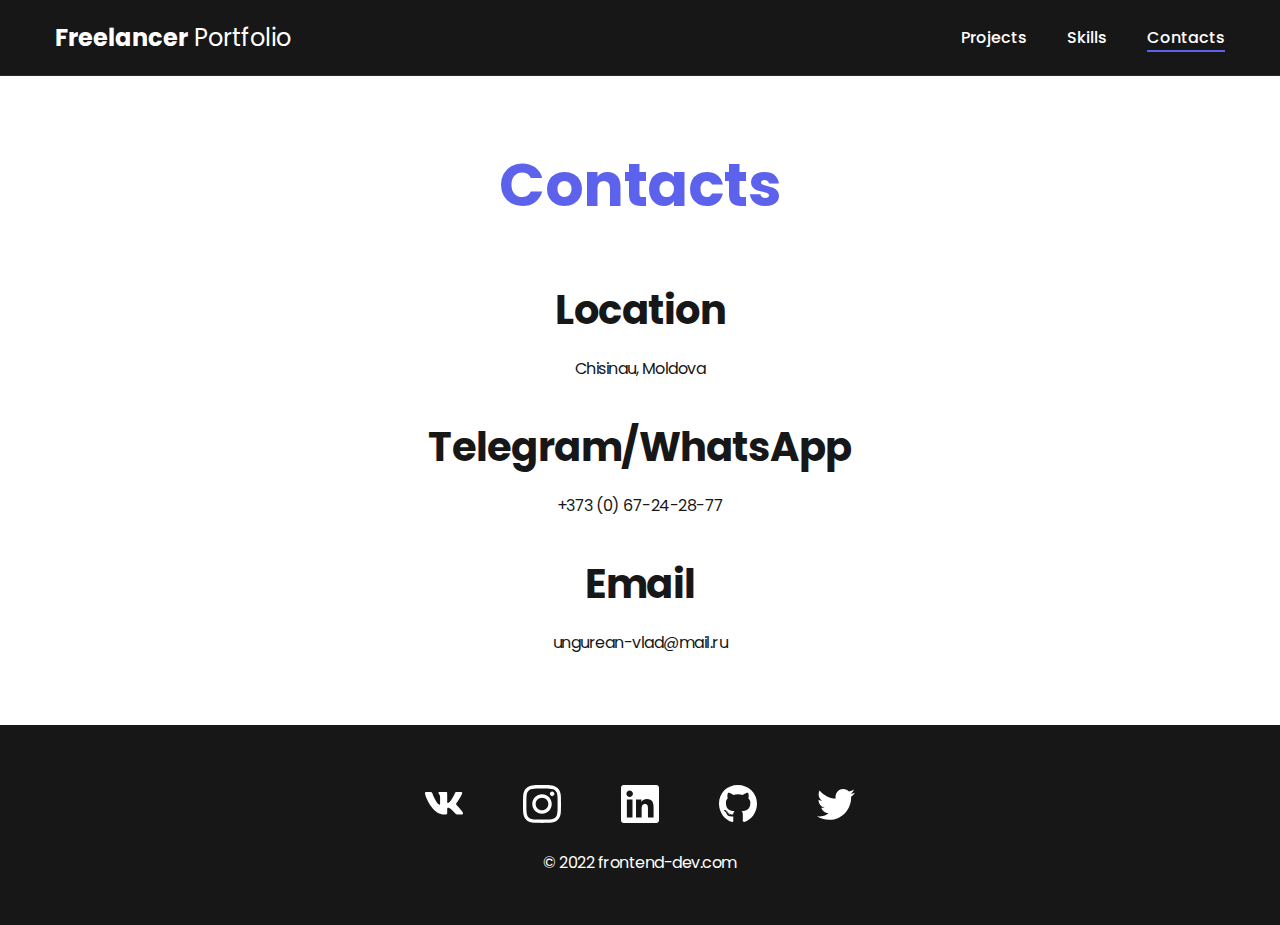
<file: contacts.html>
<!DOCTYPE html>
<html lang="en">

<head>
    <meta charset="UTF-8">
    <meta http-equiv="X-UA-Compatible" content="IE=edge">
    <meta name="viewport" content="width=device-width, initial-scale=1.0">
    <link rel="stylesheet" href="CSS/main.css">
    <link rel="stylesheet" href="CSS/reset.css">
    <title>Portfolio</title>
</head>

<body>

    <!-- nav start -->
    <nav class="nav ">
        <div class="container">
            <div class="nav-row">
                <a href="index.html" class="logo"><strong>Freelancer</strong> Portfolio</a>
                <ul class="nav-list">
                    <li class="nav-list__item"><a href="index.html" class="nav-list__link">Projects</a></li>
                    <li class="nav-list__item"><a href="skills.html" class="nav-list__link">Skills</a></li>
                    <li class="nav-list__item"><a href="contacts.html" class="nav-list__link  nav-list__link--active">Contacts</a></li>
                </ul>
            </div>
        </div>
    </nav>
    <!-- nav end -->


    <main class="section">
        <div class="container">

            <h1 class="title-1">Contacts</h1>


            <ul class="content-list">
                <li class="conent-list__item">
                    <h2 class="title-2">Location</h2>
                    <p>Chisinau, Moldova</p>
                </li>

                <li class="conent-list__item">
                    <h2 class="title-2">Telegram/WhatsApp</h2>
                    <p> <a href="tel:+37367242877"> +373 (0) 67-24-28-77</a></p>

                </li>

                <li class="conent-list__item">
                    <h2 class="title-2">Email</h2>
                    <p> <a href="mailto:ungurean-vlad@mail.ru"> ungurean-vlad@mail.ru </a></p>

                </li>

            </ul>


        </div>
    </main>

    <footer class="footer">
        <div class="container">
            <div class="footer__wrapper">
                <ul class="social">
                    <li class="social__item"><a href="#!"><img src="img/icons/vk.svg" alt="VK"></a></li>
                    <li class="social__item"></li><a href="#!"><img src="img/icons/instagram.svg" alt="Instagram"></a></li>
                    <li class="social__item"></li><a href="#!"><img src="img/icons/linkedIn.svg" alt="li"></a></li>
                    <li class="social__item"></li><a href="#!"><img src="img/icons/gitHub.svg" alt="GitH"></a></li>
                    <li class="social__item"></li><a href="#!"><img src="img/icons/twitter.svg" alt="Twitter"></a></li>
                </ul>
                <div class="copyright">
                    <p>© 2022 frontend-dev.com</p>
                </div>
            </div>
        </div>
    </footer>

</body>

</html>
</file>
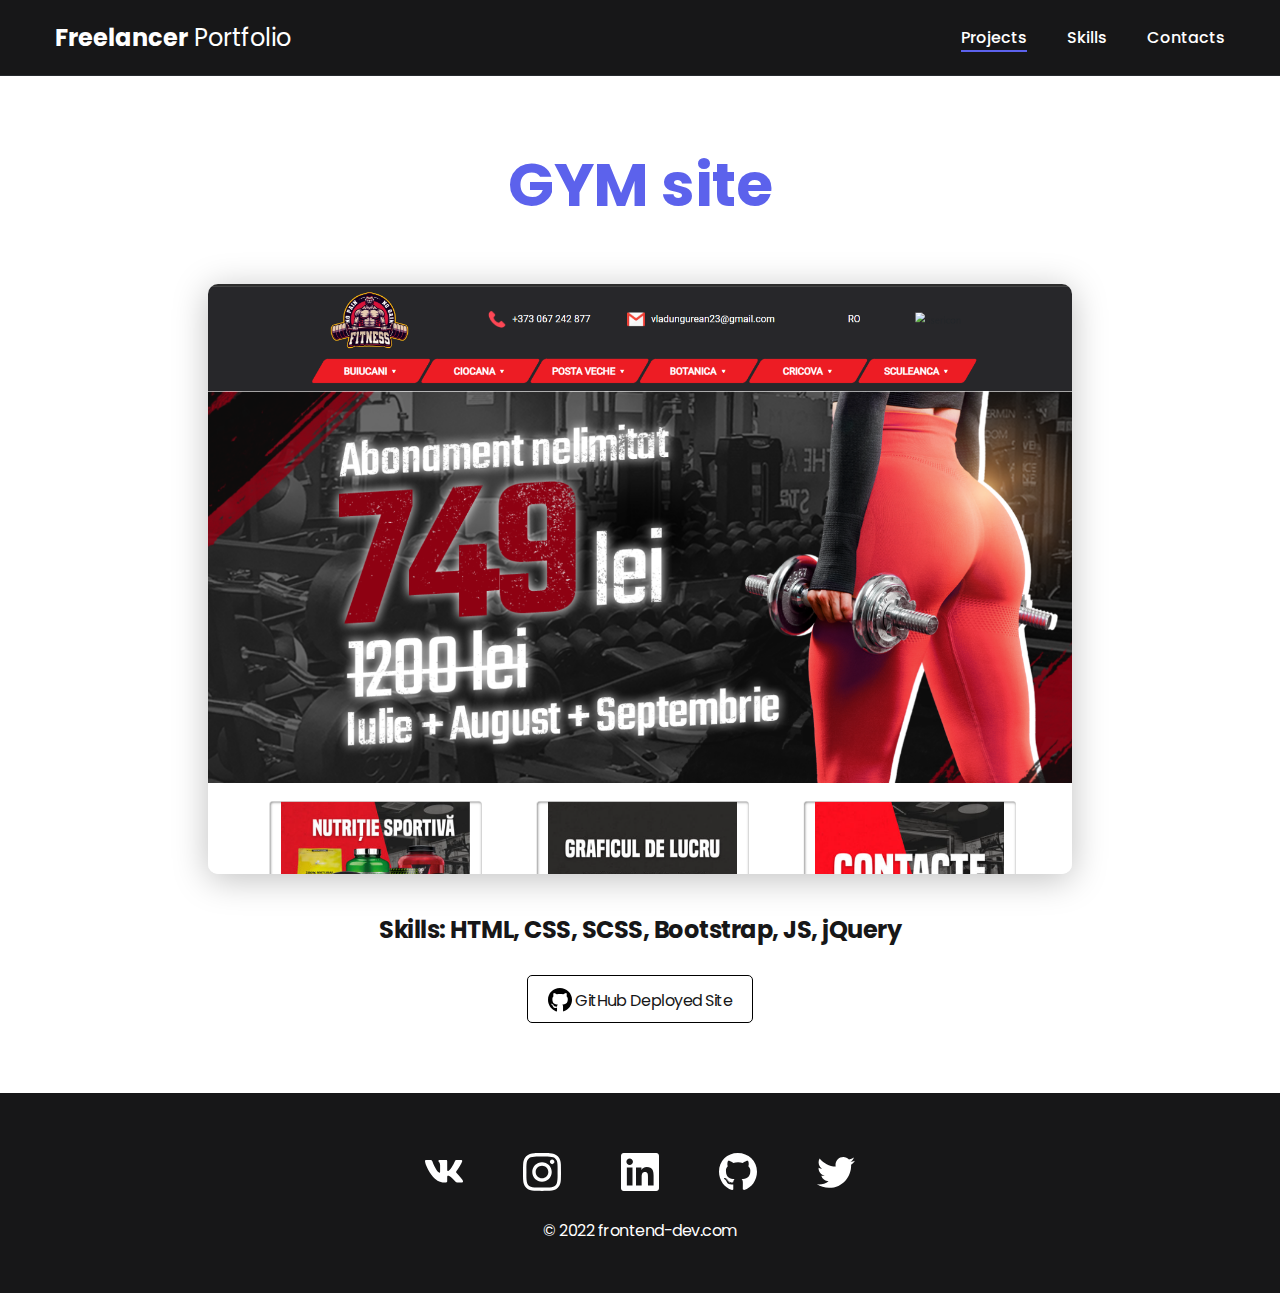
<file: project-page.html>
<!DOCTYPE html>
<html lang="en">

<head>
    <meta charset="UTF-8">
    <meta http-equiv="X-UA-Compatible" content="IE=edge">
    <meta name="viewport" content="width=device-width, initial-scale=1.0">
    <link rel="stylesheet" href="CSS/main.css">
    <link rel="stylesheet" href="CSS/reset.css">
    <title>Berlizzo</title>
</head>

<body>

    <!-- nav start -->
    <nav class="nav ">
        <div class="container">
            <div class="nav-row">
                <a href="index.html" class="logo"><strong>Freelancer</strong> Portfolio</a>
                <ul class="nav-list">
                    <li class="nav-list__item"><a href="index.html" class="nav-list__link nav-list__link--active">Projects</a></li>
                    <li class="nav-list__item"><a href="skills.html" class="nav-list__link">Skills</a></li>
                    <li class="nav-list__item"><a href="contacts.html" class="nav-list__link">Contacts</a></li>
                </ul>
            </div>
        </div>
    </nav>
    <!-- nav end -->


    <main class="section">
        <div class="container">

            <div class="project-details">

                <h1 class="title-1">GYM site</h1>

                <img src="img/projects/gym.png" alt="" class="project-details__cover">

                <div class="project-details__desc">
                    <p>Skills: HTML, CSS, SCSS, Bootstrap, JS, jQuery </p>
                </div>

                <a href="https://vladungurean.github.io/Gym/" class="btn-outline">
                    <img src="img/icons/gitHub-black.svg" alt="GitHub">
                    GitHub Deployed Site
                </a>



            </div>
        </div>
    </main>

    <footer class="footer">
        <div class="container">
            <div class="footer__wrapper">
                <ul class="social">
                    <li class="social__item"><a href="#!"><img src="img/icons/vk.svg" alt="VK"></a></li>
                    <li class="social__item"></li><a href="#!"><img src="img/icons/instagram.svg" alt="Instagram"></a></li>
                    <li class="social__item"></li><a href="#!"><img src="img/icons/linkedIn.svg" alt="li"></a></li>
                    <li class="social__item"></li><a href="#!"><img src="img/icons/gitHub.svg" alt="GitH"></a></li>
                    <li class="social__item"></li><a href="#!"><img src="img/icons/twitter.svg" alt="Twitter"></a></li>
                </ul>
                <div class="copyright">
                    <p>© 2022 frontend-dev.com</p>
                </div>
            </div>
        </div>
    </footer>

</body>

</html>
</file>
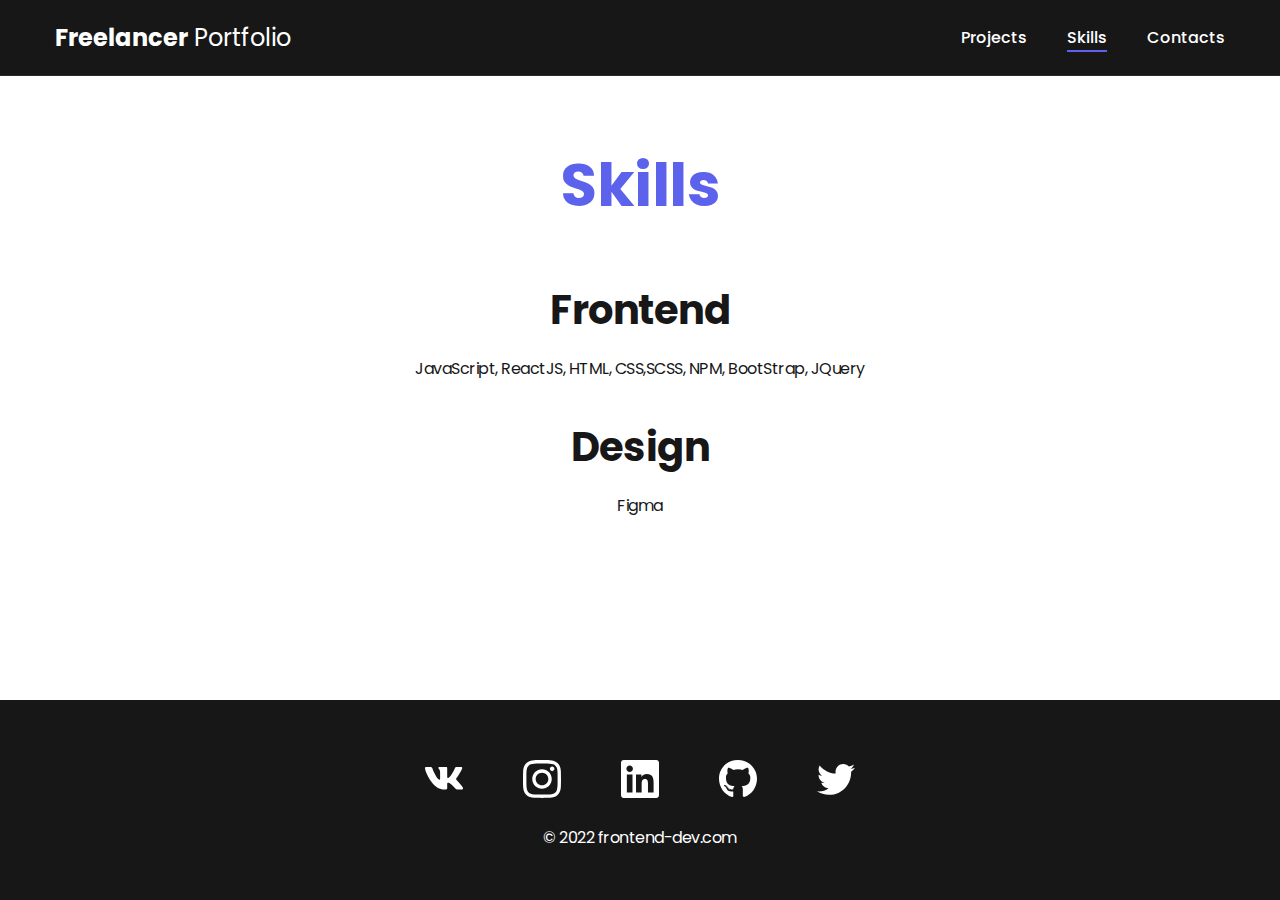
<file: skills.html>
<!DOCTYPE html>
<html lang="en">

<head>
    <meta charset="UTF-8">
    <meta http-equiv="X-UA-Compatible" content="IE=edge">
    <meta name="viewport" content="width=device-width, initial-scale=1.0">
    <link rel="stylesheet" href="CSS/main.css">
    <link rel="stylesheet" href="CSS/reset.css">
    <title>Berlizzo</title>
</head>

<body>

    <!-- nav start -->
    <nav class="nav ">
        <div class="container">
            <div class="nav-row">
                <a href="index.html" class="logo"><strong>Freelancer</strong> Portfolio</a>
                <ul class="nav-list">
                    <li class="nav-list__item"><a href="index.html" class="nav-list__link">Projects</a></li>
                    <li class="nav-list__item"><a href="skills.html" class="nav-list__link nav-list__link--active">Skills</a></li>
                    <li class="nav-list__item"><a href="contacts.html" class="nav-list__link">Contacts</a></li>
                </ul>
            </div>
        </div>
    </nav>
    <!-- nav end -->

    <main class="section">
        <div class="container">

            <h1 class="title-1">Skills</h1>


            <ul class="content-list">
                <li class="conent-list__item">
                    <h2 class="title-2">Frontend</h2>
                    <p>JavaScript, ReactJS, HTML, CSS,SCSS, NPM, BootStrap, JQuery</p>
                </li>

                <li class="conent-list__item">
                    <h2 class="title-2">Design</h2>
                    <p>Figma</p>

                </li>

            </ul>

        </div>
    </main>

    <footer class="footer">
        <div class="container">
            <div class="footer__wrapper">
                <ul class="social">
                    <li class="social__item"><a href="#!"><img src="img/icons/vk.svg" alt="VK"></a></li>
                    <li class="social__item"></li><a href="#!"><img src="img/icons/instagram.svg" alt="Instagram"></a></li>
                    <li class="social__item"></li><a href="#!"><img src="img/icons/linkedIn.svg" alt="li"></a></li>
                    <li class="social__item"></li><a href="#!"><img src="img/icons/gitHub.svg" alt="GitH"></a></li>
                    <li class="social__item"></li><a href="#!"><img src="img/icons/twitter.svg" alt="Twitter"></a></li>
                </ul>
                <div class="copyright">
                    <p>© 2022 frontend-dev.com</p>
                </div>
            </div>
        </div>
    </footer>

</body>

</html>
</file>
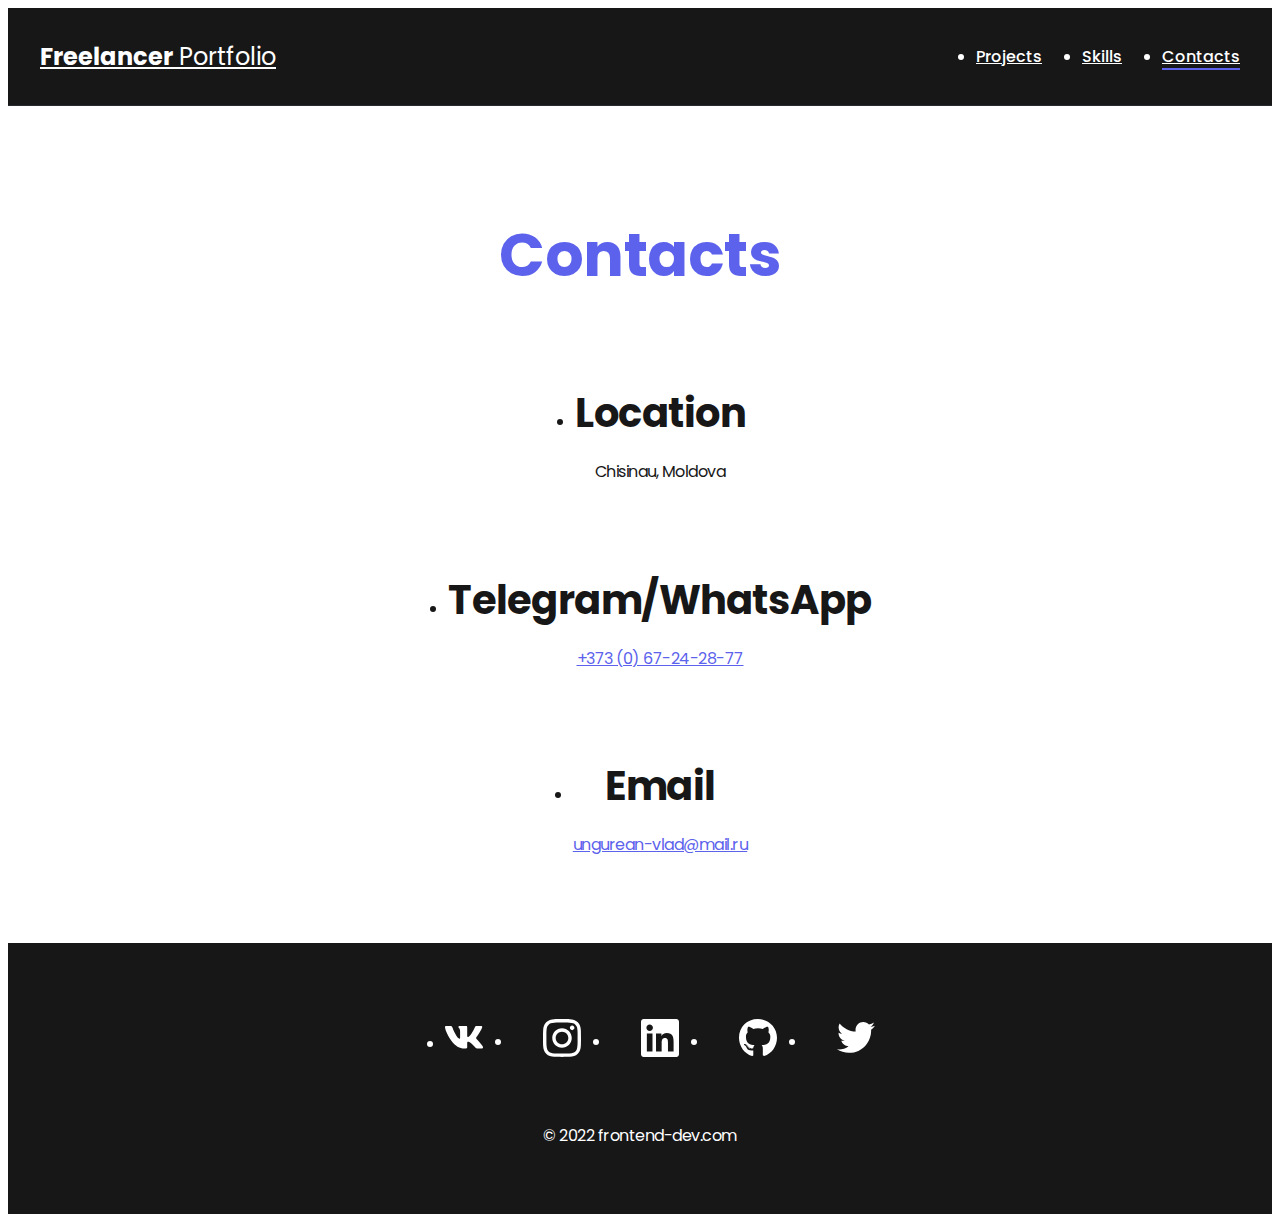
<file: HTML/contacts.html>
<!DOCTYPE html>
<html lang="en">

<head>
    <meta charset="UTF-8">
    <meta http-equiv="X-UA-Compatible" content="IE=edge">
    <meta name="viewport" content="width=device-width, initial-scale=1.0">
    <link rel="stylesheet" href="/CSS/main.css">
    <title>Berlizzo</title>
</head>










<body>

    <!-- nav start -->
    <nav class="nav ">
        <div class="container">
            <div class="nav-row">
                <a href="/HTML/index.html" class="logo"><strong>Freelancer</strong> Portfolio</a>
                <ul class="nav-list">
                    <li class="nav-list__item"><a href="/HTML/index.html" class="nav-list__link">Projects</a></li>
                    <li class="nav-list__item"><a href="/HTML/skills.html" class="nav-list__link">Skills</a></li>
                    <li class="nav-list__item"><a href="/HTML/contacts.html" class="nav-list__link  nav-list__link--active">Contacts</a></li>
                </ul>
            </div>
        </div>
    </nav>
    <!-- nav end -->


    <main class="section">
        <div class="container">

            <h1 class="title-1">Contacts</h1>


            <ul class="content-list">
                <li class="conent-list__item">
                    <h2 class="title-2">Location</h2>
                    <p>Chisinau, Moldova</p>
                </li>

                <li class="conent-list__item">
                    <h2 class="title-2">Telegram/WhatsApp</h2>
                    <p> <a href="tel:+37367242877"> +373 (0) 67-24-28-77</a></p>

                </li>

                <li class="conent-list__item">
                    <h2 class="title-2">Email</h2>
                    <p> <a href="mailto:ungurean-vlad@mail.ru"> ungurean-vlad@mail.ru </a></p>

                </li>

            </ul>


        </div>
    </main>

    <footer class="footer">
        <div class="container">
            <div class="footer__wrapper">
                <ul class="social">
                    <li class="social__item"><a href="#!"><img src="/img/icons/vk.svg" alt="VK"></a></li>
                    <li class="social__item"></li><a href="#!"><img src="/img/icons/instagram.svg" alt="Instagram"></a></li>
                    <li class="social__item"></li><a href="#!"><img src="/img/icons/linkedIn.svg" alt="li"></a></li>
                    <li class="social__item"></li><a href="#!"><img src="/img/icons/gitHub.svg" alt="GitH"></a></li>
                    <li class="social__item"></li><a href="#!"><img src="/img/icons/twitter.svg" alt="Twitter"></a></li>
                </ul>
                <div class="copyright">
                    <p>© 2022 frontend-dev.com</p>
                </div>
            </div>
        </div>
    </footer>

</body>

</html>
</file>
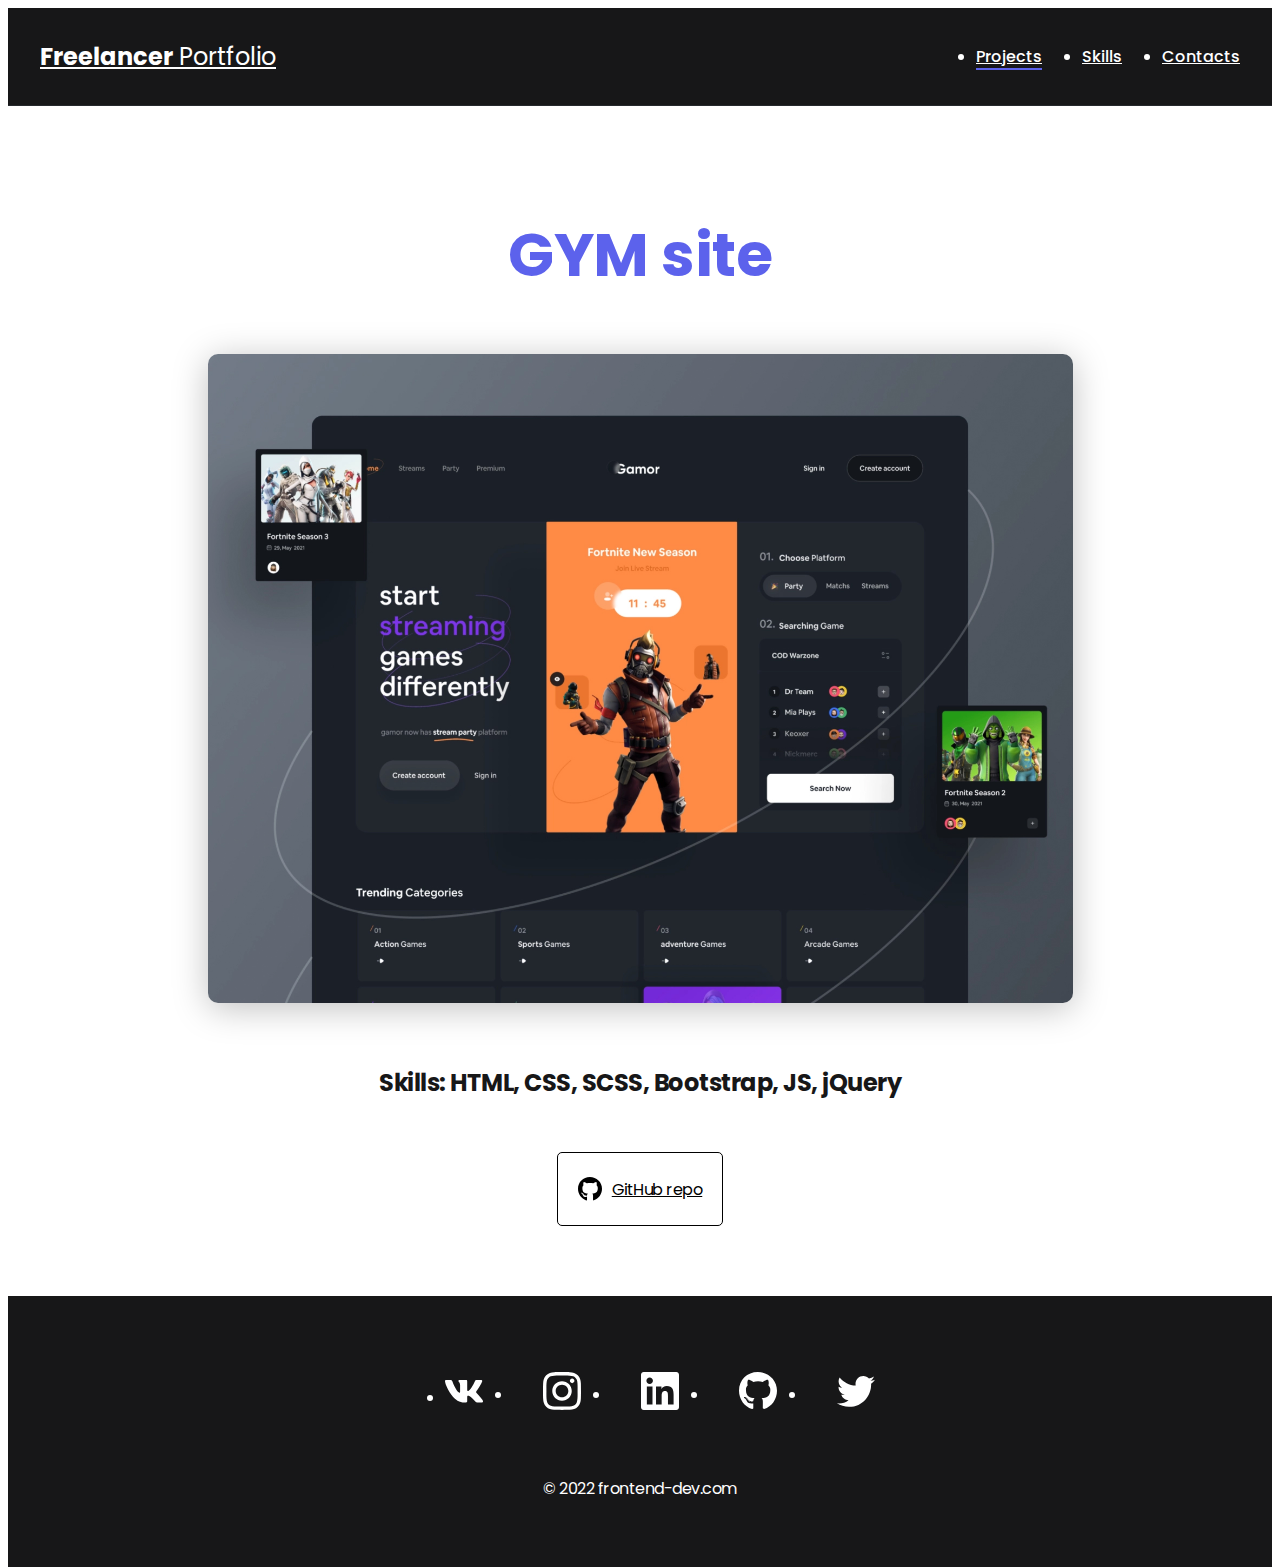
<file: HTML/project-page.html>
<!DOCTYPE html>
<html lang="en">

<head>
    <meta charset="UTF-8">
    <meta http-equiv="X-UA-Compatible" content="IE=edge">
    <meta name="viewport" content="width=device-width, initial-scale=1.0">
    <link rel="stylesheet" href="/CSS/main.css">
    <title>Berlizzo</title>
</head>










<body>

    <!-- nav start -->
    <nav class="nav ">
        <div class="container">
            <div class="nav-row">
                <a href="/HTML/index.html" class="logo"><strong>Freelancer</strong> Portfolio</a>
                <ul class="nav-list">
                    <li class="nav-list__item"><a href="/HTML/index.html" class="nav-list__link nav-list__link--active">Projects</a></li>
                    <li class="nav-list__item"><a href="/HTML/skills.html" class="nav-list__link">Skills</a></li>
                    <li class="nav-list__item"><a href="/HTML/contacts.html" class="nav-list__link">Contacts</a></li>
                </ul>
            </div>
        </div>
    </nav>
    <!-- nav end -->


    <main class="section">
        <div class="container">

            <div class="project-details">

                <h1 class="title-1">GYM site</h1>

                <img src="/img/projects/01-big.jpg" alt="" class="project-details__cover">

                <div class="project-details__desc">
                    <p>Skills: HTML, CSS, SCSS, Bootstrap, JS, jQuery </p>
                </div>

                <a href="https://github.com/VladUngurean/Gym" class="btn-outline">
                    <img src="/img/icons/gitHub-black.svg" alt="GitHub">
                    GitHub repo
                </a>



            </div>
        </div>
    </main>

    <footer class="footer">
        <div class="container">
            <div class="footer__wrapper">
                <ul class="social">
                    <li class="social__item"><a href="#!"><img src="/img/icons/vk.svg" alt="VK"></a></li>
                    <li class="social__item"></li><a href="#!"><img src="/img/icons/instagram.svg" alt="Instagram"></a></li>
                    <li class="social__item"></li><a href="#!"><img src="/img/icons/linkedIn.svg" alt="li"></a></li>
                    <li class="social__item"></li><a href="#!"><img src="/img/icons/gitHub.svg" alt="GitH"></a></li>
                    <li class="social__item"></li><a href="#!"><img src="/img/icons/twitter.svg" alt="Twitter"></a></li>
                </ul>
                <div class="copyright">
                    <p>© 2022 frontend-dev.com</p>
                </div>
            </div>
        </div>
    </footer>

</body>

</html>
</file>
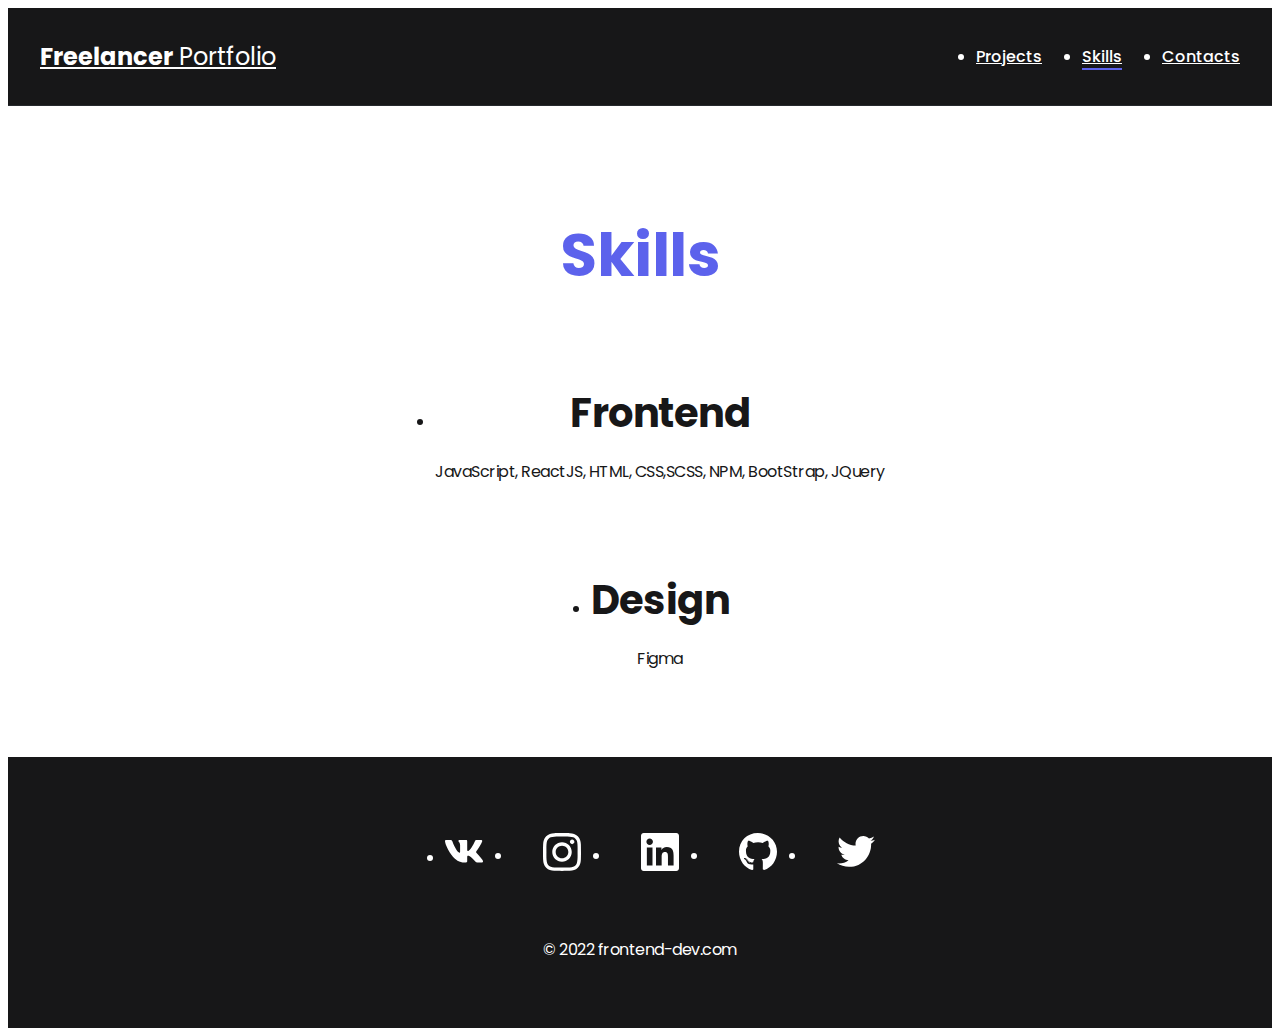
<file: HTML/skills.html>
<!DOCTYPE html>
<html lang="en">

<head>
    <meta charset="UTF-8">
    <meta http-equiv="X-UA-Compatible" content="IE=edge">
    <meta name="viewport" content="width=device-width, initial-scale=1.0">
    <link rel="stylesheet" href="/CSS/main.css">
    <title>Berlizzo</title>
</head>


<body>

    <!-- nav start -->
    <nav class="nav ">
        <div class="container">
            <div class="nav-row">
                <a href="/HTML/index.html" class="logo"><strong>Freelancer</strong> Portfolio</a>
                <ul class="nav-list">
                    <li class="nav-list__item"><a href="/HTML/index.html" class="nav-list__link">Projects</a></li>
                    <li class="nav-list__item"><a href="/HTML/skills.html" class="nav-list__link nav-list__link--active">Skills</a></li>
                    <li class="nav-list__item"><a href="/HTML/contacts.html" class="nav-list__link">Contacts</a></li>
                </ul>
            </div>
        </div>
    </nav>
    <!-- nav end -->


    <main class="section">
        <div class="container">

            <h1 class="title-1">Skills</h1>


            <ul class="content-list">
                <li class="conent-list__item">
                    <h2 class="title-2">Frontend</h2>
                    <p>JavaScript, ReactJS, HTML, CSS,SCSS, NPM, BootStrap, JQuery</p>
                </li>

                <li class="conent-list__item">
                    <h2 class="title-2">Design</h2>
                    <p>Figma</p>

                </li>

            </ul>

        </div>
    </main>

    <footer class="footer">
        <div class="container">
            <div class="footer__wrapper">
                <ul class="social">
                    <li class="social__item"><a href="#!"><img src="/img/icons/vk.svg" alt="VK"></a></li>
                    <li class="social__item"></li><a href="#!"><img src="/img/icons/instagram.svg" alt="Instagram"></a></li>
                    <li class="social__item"></li><a href="#!"><img src="/img/icons/linkedIn.svg" alt="li"></a></li>
                    <li class="social__item"></li><a href="#!"><img src="/img/icons/gitHub.svg" alt="GitH"></a></li>
                    <li class="social__item"></li><a href="#!"><img src="/img/icons/twitter.svg" alt="Twitter"></a></li>
                </ul>
                <div class="copyright">
                    <p>© 2022 frontend-dev.com</p>
                </div>
            </div>
        </div>
    </footer>

</body>

</html>
</file>
<file: CSS/main.css>
@import url("https://fonts.googleapis.com/css2?family=DM+Sans:wght@400;500;700&family=Poppins:wght@400;500;700&display=swap");

* {
  font-family: "DM Sans", sans-serif;
  font-family: "Poppins", sans-serif;
}

:root {
  --blackpure: #000;
  --black: #171718;
  --black-border: #26292d;
  --white: #fff;
  --purple: #5c62ec;

  --text-color: var(--black);

  --dark-bg: var(--black);
  --dark-border: var(--black-border);
  --header-text: var(--white);
  --accent: var(--purple);
}

html,
body {
  font-family: "DM Sans", sans-serif;
  letter-spacing: -0.5px;
  color: var(--text-color);
  height: 100%;
  display: flex;
  flex-direction: column;
}

/* General */

.container {
  margin: 0 auto;
  padding: 0 15px;
  max-width: 1200px;
}

.none {
  display: none !important;
}

.section {
  padding: 70px 0;
}

.title-1 {
  margin-bottom: 60px;
  font-size: 60px;
  font-weight: 700;
  line-height: 1.3;
  color: var(--accent);
  text-align: center;
}

.title-2 {
  margin-bottom: 20px;

  font-size: 40px;
  line-height: 1.3;
  font-weight: 700;
}

/* Nav */
.nav {
  padding: 20px 0px;
  border-bottom: 1px solid var(--dark-border);
  background-color: var(--dark-bg);
  color: var(--header-text);
  letter-spacing: normal;
}

.nav-row {
  display: flex;
  justify-content: space-between;
  align-items: center;
  column-gap: 30px;
  row-gap: 20px;
  flex-wrap: wrap;
}

.logo {
  color: var(--header-text);
  font-size: 24px;
}

.logo strong {
  font-weight: 700;
}

.nav-list {
  display: flex;
  align-items: center;
  column-gap: 40px;
  font-size: 16px;
  font-weight: 500;
  font-family: "Poppins", sans-serif;
}

.nav-list__link {
  color: var(--header-text);

  transition: opacity 0.2s ease-in;
}
.nav-list__link:hover {
  opacity: 0.8;
}

.nav-list__link--active {
  position: relative;
}

.nav-list__link--active::before {
  content: "";

  position: absolute;
  left: 0;
  top: 100%;

  display: block;
  height: 2px;
  width: 100%;
  background-color: var(--accent);
}

/* Header */

.header {
  padding: 40px 0;
  min-height: 695px;

  display: flex;
  justify-content: center;
  align-items: center;

  background-color: var(--dark-bg);
  background-image: url(img/header-bg.png);
  background-repeat: no-repeat;
  background-size: auto;
  background-position: center center;

  color: var(--header-text);
  text-align: center;
}

.header__wrapper {
  padding: 0 15px;
  max-width: 660px;
}

.header__title {
  margin-bottom: 20px;
  font-size: 40px;
  font-weight: 700;
  line-height: 1.4;
}

.header__title strong {
  font-size: 60px;
  font-weight: 700;
}

.header__title em {
  font-style: normal;
  color: var(--accent);
}

.header__text {
  margin-bottom: 40px;
  font-size: 18px;
  line-height: 1.333;
}

.header__text p + p {
  margin-top: 0.5em;
}

/*   Buton*/

.btn {
  display: inline-block;
  height: 48px;
  padding: 12px 28px;

  border-radius: 5px;
  background-color: var(--accent);
  color: var(--white);
  letter-spacing: 0.15px;
  font-style: 16;
  font-weight: 500;

  transition: opacity 0.2s ease-in;
}

.btn:hover {
  opacity: 0.8;
}

.btn:active {
  position: relative;
  top: 1px;
}

/*btn outline*/
.btn-outline {
  display: flex;
  column-gap: 10px;
  align-items: center;

  height: 48px;
  padding: 12px 20px;

  border-radius: 5px;
  border: 1px solid var(--blackpure);
  color: var(--blackpure);

  transition: opacity 0.2s ease-in;
}

.btn-outline:hover {
  opacity: 0.8;
}

.btn-outline:active {
  position: relative;
  top: 1px;
}

/*  Projects  */

.projects {
  display: flex;
  justify-content: space-around;
  flex-wrap: wrap;
  column-gap: 30px;
  row-gap: 30px;
}

.project {
  max-width: 370px;
  background-color: var(--white);
  box-shadow: 0px 5px 35px rgba(0, 0, 0, 0.25);
  border-radius: 10px;
  transition: 0.3s;
}
.project:hover {
  scale: 1.1;
  transition: scale 0.3s;
}

.project__img {
  border-radius: 10px;
}

.project__title {
  padding: 15px 20px 25px;
  font-weight: 700;
  font-size: 24px;
  line-height: 1.3;
  color: var(--text-color);
}

/*  Project details   */

.project-details {
  margin: 0 auto;
  max-width: 865px;

  display: flex;
  flex-direction: column;
  align-items: center;
  text-align: center;
}

.project-details__cover {
  max-width: 100%;
  margin-bottom: 40px;

  box-shadow: 0px 5px 35px rgba(0, 0, 0, 0.25);
  border-radius: 10px;
}

.project-details__desc {
  margin-bottom: 30px;
  font-weight: 700;
  font-size: 24px;
  line-height: 1.3;
}
/*  Content List*/

.content-list {
  margin: 0 auto;
  max-width: 570px;
  display: flex;
  flex-direction: column;
  align-items: center;
  row-gap: 40px;
  text-align: center;
}

.content-list a {
  color: var(--accent);
}
.content-list__item {
  font-size: 18px;
  line-height: 1.5;
}
.content-list__item p + p {
  margin-top: 0.5em;
}

/*FOOter*/

.footer {
  margin-top: auto;
  padding: 60px 0 50px;
  background-color: var(--dark-bg);
  color: var(--header-text);
}

.footer__wrapper {
  display: flex;
  flex-direction: column;
  align-items: center;
  row-gap: 27px;
}

.social {
  display: flex;
  column-gap: 30px;
  align-items: center;
}

.copyright {
  font-size: 16px;
}

.copyright P + P {
  margin-top: 0.5em;
}
</file>
